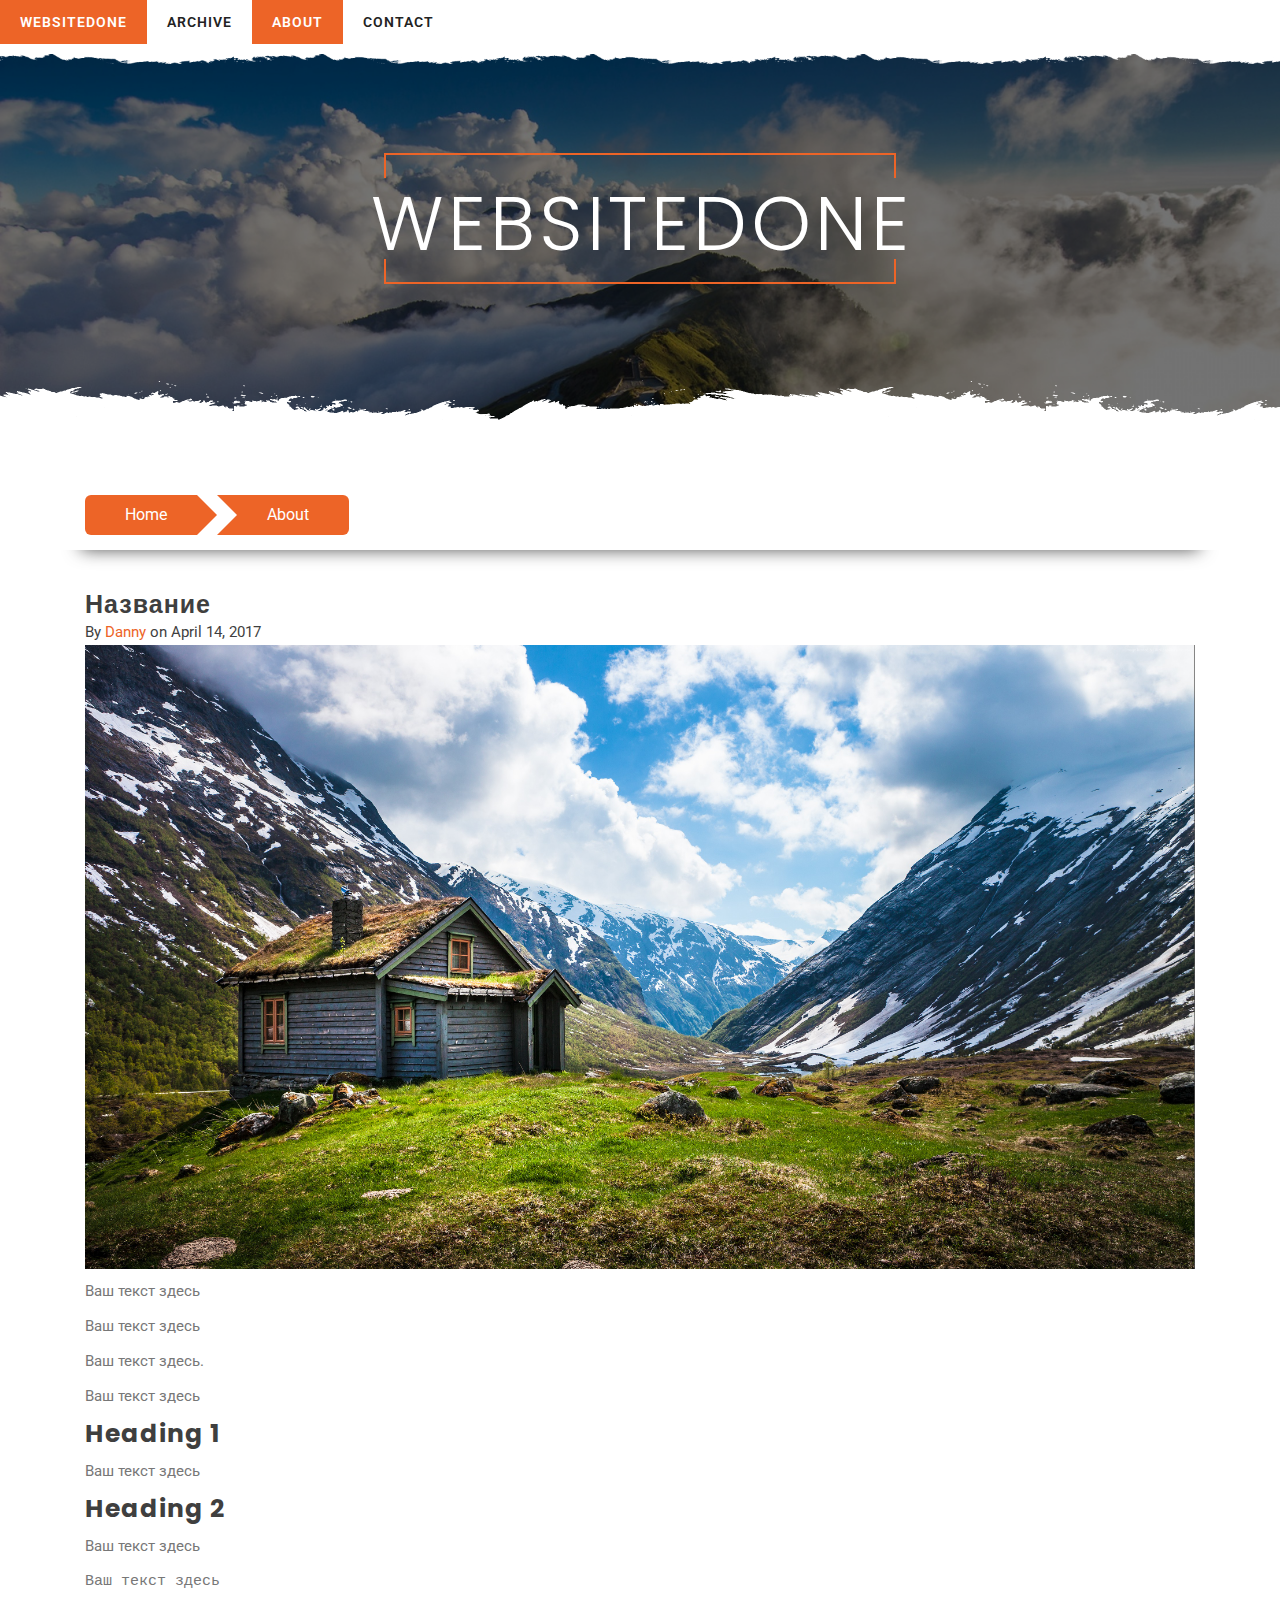
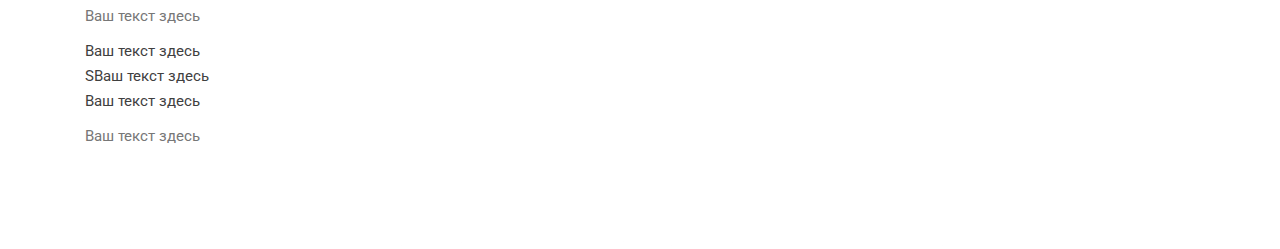
<file: single.html>
<!DOCTYPE html>
<!--[if lt IE 7 ]><html class="ie ie6" lang="en"> <![endif]-->
<!--[if IE 7 ]><html class="ie ie7" lang="en"> <![endif]-->
<!--[if IE 8 ]><html class="ie ie8" lang="en"> <![endif]-->
<!--[if (gte IE 9)|!(IE)]><!--><html lang="en"> <!--<![endif]-->
<head>

    <!-- Basic Page Needs
  ================================================== -->
	<meta charset="utf-8">
	<title>websitedone</title>
	<meta name="description" content="Responsive Html5 Css3 Templates | websitedone.com">
	<meta name="author" content="www.websitedone.com">
	
    <!-- Mobile Specific Metas
  ================================================== -->
	<meta name="viewport" content="width=device-width, initial-scale=1, maximum-scale=1">
    
	
	<!-- Owl Carousel Assets -->
    <link rel="stylesheet" href="owlcarousel/assets/owl.carousel.min.css">
    <!-- CSS
  ================================================== -->
  	<link rel="stylesheet" href="css/zerogrid.css">
	<link rel="stylesheet" href="css/style.css">
	<link rel="stylesheet" href="css/menu.css">
	
	<!-- Custom Fonts -->
	<link href="font-awesome/css/font-awesome.min.css" rel="stylesheet" type="text/css">

	
	<script src="js/jquery.min.js"></script>
	<script src="js/script.js"></script>

	<!--[if lt IE 8]>
       <div style=' clear: both; text-align:center; position: relative;'>
         <a href="http://windows.microsoft.com/en-US/internet-explorer/products/ie/home?ocid=ie6_countdown_bannercode">
           <img src="http://storage.ie6countdown.com/assets/100/images/banners/warning_bar_0000_us.jpg" border="0" height="42" width="820" alt="You are using an outdated browser. For a faster, safer browsing experience, upgrade for free today." />
        </a>
      </div>
    <![endif]-->
    <!--[if lt IE 9]>
		<script src="js/html5.js"></script>
		<script src="js/css3-mediaqueries.js"></script>
	<![endif]-->
    
</head>
<body class="sub-page">
<div class="wrap-body">

<!--////////////////////////////////////Header-->
<!---Top Menu--->
<div id="cssmenu" >
	<ul>
	   <li><a href="index.html"><span>websitedone</span></a></li>
	   
	   <li><a href="archive.html"><span>Archive</span></a></li>
	   <li class="active"><a href="single.html"><span>About</span></a></li>
	   <li class="last"><a href="contact.html"><span>Contact</span></a></li>
	</ul>
</div>
<header id="header">
	<div class="wrap-header" >
		<!---Main Header--->
		<div class="main-header">
			<div class="zerogrid">
				<div class="row">
					<div class="hero-heading">
						<span>websitedone</span>
						<div class="tl"></div>
						<div class="tr"></div>
						<div class="br"></div>
						<div class="bl"></div>
					</div>
				</div>
			</div>
		</div>
	</div>
</header>


<!--////////////////////////////////////Container-->
<section id="container">
	<div class="wrap-container">
		<div class="zerogrid">
			<div class="row"><!--Start Box-->
				<div class="crumbs">
					<ul>
						<li><a href="index.html">Home</a></li>
						<li><a href="single.html">About</a></li>
					</ul>
				</div>
				<div id="main-content">
					<div class="wrap-content">
						<article>
							<div class="art-header">
								<div class="entry-title"> 
									<h2>Название</h2>
								</div>
								<div class="info">By <a href="#">Danny</a> on April 14, 2017</div>
							</div>
							<div class="art-content">
								<img src="images/single.jpg" />
								<div class="excerpt"><p>Ваш текст здесь</p></div>
								<p>Ваш текст здесь</p>
								<blockquote><p>Ваш текст здесь.</p></blockquote>
								<p>Ваш текст здесь</p>
								<h2>Heading 1</h2>
								<p>Ваш текст здесь</p>
								<h2>Heading 2</h2>
								<p>Ваш текст здесь</p>
								<p><code>Ваш текст здесь</code></p>
								<p>Ваш текст здесь</p>
								<div class="note">
								  <ol>
									<li>Ваш текст здесь</li>
									<li>SВаш текст здесь</li>
									<li>Ваш текст здесь</li>
								  </ol>
								  <div class="clear"></div>
								</div>
								<p>Ваш текст здесь</p>
							</div>
						</article>
					</div>
				</div>
			</div>
		</div>
	</div>
	
</section>


<!--////////////////////////////////////Footer-->
<footer id="footer">
	<div class="zerogrid wrap-footer">
		<div class="row">
			<div class="col-sm-2-4 col-footer-1">
				<div class="wrap-col">
					<h3 class="widget-title">About</h3>
					<p>Ваш текст здесь</p>
					<p>Ваш текст здесь</p>
					<ul class="quicklinks">
						<li><a href="#">Privacy Policy</a></li>
						<li><a href="#">Terms of Use</a></li>
					</ul>
				</div>
			</div>
			<div class="col-sm-1-4 col-footer-2">
				<div class="wrap-col">
					<h3 class="widget-title">Contact Us</h3>
					<p>Call us:</p>
					<strong style="font-size: 25px;">0123-456-789</strong>
					<p>Address:</p>
					<strong>123, New Lenox Chicago, IL 60606</strong>
					<p>Email:</p>
					<strong>info@yoursite.com</strong>
				</div>
			</div>
			<div class="col-sm-1-4 col-footer-3">
				<div class="wrap-col">
					<h3 class="widget-title">Socials</h3>
					<ul class="social-buttons">
						<li><a href="#"><i class="fa fa-twitter"></i></a></li>
						<li><a href="https://www.facebook.com"><i class="fa fa-facebook"></i></a></li>
						<li><a href="#"><i class="fa fa-linkedin"></i></a></li>
						<li><a href="#"><i class="fa fa-pinterest"></i></a></li>
					</ul>
				</div>
			</div>
		</div>
		<div class="bottom-footer">
			<div class="copyright">
				Copyright @ 2020 - Designed by <a href="https://www.websitedone.com" title="free website templates">websitedone</a>
			</div>
		</div>
	</div>
	
</footer>

	<script>
	$(document).ready(function(){
		$(window).resize(function(){
			var width = (window.innerWidth > 0) ? window.innerWidth : screen.width;
			if (width >= '768') { 
				var footerHeight = $('#footer').outerHeight();
				$('#container').css({'marginBottom': footerHeight + 'px'});
			}else{
				$('#container').css({'marginBottom': '0px'});
			}
		});
		$(window).resize();
	});
    </script>
	
</div>
</body></html>
</file>
<file: css/zerogrid.css>
/*
Zerotheme.com | Free Html5 Responsive Templates
Zerogrid - A Single Grid System for Responsive Design
Author: Kimmy
Version : 3.0
Author URI: http://www.zerotheme.com/
*/
/* -------------------------------------------- */
/* ------------------Grid System--------------- */ 
.zerogrid{position: relative; margin: 0 auto; padding: 0px;}
.zerogrid:after{ content: "\0020"; display: block; height: 0; clear: both; visibility: hidden; }

.zerogrid.full{width: 100%;}

@media (min-width: 768px) {
  .zerogrid {width: 750px;}
}
@media (min-width: 992px) {
  .zerogrid {width: 970px;}
}
@media (min-width: 1200px) {
  .zerogrid {width: 1170px;}
}

.row{zoom: 1;}
.row:before,
.row:after{ content: '\0020';display: block;overflow: hidden;visibility: hidden;width: 0;height: 0;}
.row:after{clear: both;}

.wrap-col{margin: 0 10px;}

/* .zerogrid [class^="col-"],  */
/* .zerogrid [class*=" col-"]{ */
	/* display: inline-block;position: relative;min-height: 1px; */
/* } */

.column{display: inline-block;position: relative;min-height: 1px;float:left;}

.xs-1-2{width:50%;}
.offset-xs-1-2{margin-left: 50%;}

.xs-1-3{width:33.33%;}
.xs-2-3{width:66.66%;}
.offset-xs-1-3{margin-left: 33.33%;}
.offset-xs-2-3{margin-left: 66.66%;}

.xs-1-4{width:25%;}
.xs-2-4{width:50%;}
.xs-3-4{width:75%;}
.offset-xs-1-4{margin-left: 25%;}
.offset-xs-2-4{margin-left: 50%;}
.offset-xs-3-4{margin-left: 75%;}

.xs-1-5{width:20%;}
.xs-2-5{width:40%;}
.xs-3-5{width:60%;}
.xs-4-5{width:80%;}
.offset-xs-1-5{margin-left: 20%;}
.offset-xs-2-5{margin-left: 40%;}
.offset-xs-3-5{margin-left: 60%;}
.offset-xs-4-5{margin-left: 80%;}

.xs-1-6{width:16.66%;}
.xs-2-6{width:33.33%;}
.xs-3-6{width:50%;}
.xs-4-6{width:66.66%;}
.xs-5-6{width:83.33%;}
.offset-xs-1-6{margin-left: 16.66%;}
.offset-xs-2-6{margin-left: 33.33%;}
.offset-xs-3-6{margin-left: 50%;}
.offset-xs-4-6{margin-left: 66.66%;}
.offset-xs-5-6{margin-left: 83.33%;}

@media only screen and (min-width: 768px) {
	
    .sm-1-2{width:50%;}
	.offset-sm-1-2{margin-left: 50%;}

	.sm-1-3{width:33.33%;}
	.sm-2-3{width:66.66%;}
	.offset-sm-1-3{margin-left: 33.33%;}
	.offset-sm-2-3{margin-left: 66.66%;}

	.sm-1-4{width:25%;}
	.sm-2-4{width:50%;}
	.sm-3-4{width:75%;}
	.offset-sm-1-4{margin-left: 25%;}
	.offset-sm-2-4{margin-left: 50%;}
	.offset-sm-3-4{margin-left: 75%;}

	.sm-1-5{width:20%;}
	.sm-2-5{width:40%;}
	.sm-3-5{width:60%;}
	.sm-4-5{width:80%;}
	.offset-sm-1-5{margin-left: 20%;}
	.offset-sm-2-5{margin-left: 40%;}
	.offset-sm-3-5{margin-left: 60%;}
	.offset-sm-4-5{margin-left: 80%;}

	.sm-1-6{width:16.66%;}
	.sm-2-6{width:33.33%;}
	.sm-3-6{width:50%;}
	.sm-4-6{width:66.66%;}
	.sm-5-6{width:83.33%;}
	.offset-sm-1-6{margin-left: 16.66%;}
	.offset-sm-2-6{margin-left: 33.33%;}
	.offset-sm-3-6{margin-left: 50%;}
	.offset-sm-4-6{margin-left: 66.66%;}
	.offset-sm-5-6{margin-left: 83.33%;}
}
@media only screen and (min-width: 992px) {
	
    .md-1-2{width:50%;}
	.offset-md-1-2{margin-left: 50%;}

	.md-1-3{width:33.33%;}
	.md-2-3{width:66.66%;}
	.offset-md-1-3{margin-left: 33.33%;}
	.offset-md-2-3{margin-left: 66.66%;}

	.md-1-4{width:25%;}
	.md-2-4{width:50%;}
	.md-3-4{width:75%;}
	.offset-md-1-4{margin-left: 25%;}
	.offset-md-2-4{margin-left: 50%;}
	.offset-md-3-4{margin-left: 75%;}

	.md-1-5{width:20%;}
	.md-2-5{width:40%;}
	.md-3-5{width:60%;}
	.md-4-5{width:80%;}
	.offset-md-1-5{margin-left: 20%;}
	.offset-md-2-5{margin-left: 40%;}
	.offset-md-3-5{margin-left: 60%;}
	.offset-md-4-5{margin-left: 80%;}

	.md-1-6{width:16.66%;}
	.md-2-6{width:33.33%;}
	.md-3-6{width:50%;}
	.md-4-6{width:66.66%;}
	.md-5-6{width:83.33%;}
	.offset-md-1-6{margin-left: 16.66%;}
	.offset-md-2-6{margin-left: 33.33%;}
	.offset-md-3-6{margin-left: 50%;}
	.offset-md-4-6{margin-left: 66.66%;}
	.offset-md-5-6{margin-left: 83.33%;}
}
@media only screen and (min-width: 1200px) {
	
    .lg-1-2{width:50%;}
	.offset-lg-1-2{margin-left: 50%;}

	.lg-1-3{width:33.33%;}
	.lg-2-3{width:66.66%;}
	.offset-lg-1-3{margin-left: 33.33%;}
	.offset-lg-2-3{margin-left: 66.66%;}

	.lg-1-4{width:25%;}
	.lg-2-4{width:50%;}
	.lg-3-4{width:75%;}
	.offset-lg-1-4{margin-left: 25%;}
	.offset-lg-2-4{margin-left: 50%;}
	.offset-lg-3-4{margin-left: 75%;}

	.lg-1-5{width:20%;}
	.lg-2-5{width:40%;}
	.lg-3-5{width:60%;}
	.lg-4-5{width:80%;}
	.offset-lg-1-5{margin-left: 20%;}
	.offset-lg-2-5{margin-left: 40%;}
	.offset-lg-3-5{margin-left: 60%;}
	.offset-lg-4-5{margin-left: 80%;}

	.lg-1-6{width:16.66%;}
	.lg-2-6{width:33.33%;}
	.lg-3-6{width:50%;}
	.lg-4-6{width:66.66%;}
	.lg-5-6{width:83.33%;}
	.offset-lg-1-6{margin-left: 16.66%;}
	.offset-lg-2-6{margin-left: 33.33%;}
	.offset-lg-3-6{margin-left: 50%;}
	.offset-lg-4-6{margin-left: 66.66%;}
	.offset-lg-5-6{margin-left: 83.33%;}
}
</file>
<file: css/style.css>
/*
Zerotheme.com | Free Html5 Responsive Templates
Author URI: http://www.zerotheme.com/
*/

@import url('https://fonts.googleapis.com/css?family=Roboto:300,400,500,700,900');
@import url('https://fonts.googleapis.com/css?family=Poppins:300,400,500,600,700');
@import url('https://fonts.googleapis.com/css?family=Lobster');
/* ---------------------------------------------------------------------------- */
/* ------------------------------------Reset----------------------------------- */
/* ---------------------------------------------------------------------------- */
a,abbr,acronym,address,applet,article,aside,audio,b,blockquote,big,body,center,canvas,caption,cite,code,command,datalist,dd,del,details,dfn,dl,div,dt,em,embed,fieldset,figcaption,figure,font,footer,form,h1,h2,h3,h4,h5,h6,header,hgroup,html,i,iframe,img,ins,kbd,keygen,label,legend,li,meter,nav,object,ol,output,p,pre,progress,q,s,samp,section,small,span,source,strike,strong,sub,sup,table,tbody,tfoot,thead,th,tr,tdvideo,tt,u,ul,var{background:transparent;border:0 none;font-size:100%;margin:0;padding:0;border:0;outline:0;vertical-align:top;}ol, ul {list-style:none;}blockquote, q {quotes:none;}table, table td {padding:0;border:none;border-collapse:collapse;}img {vertical-align:top;}embed {vertical-align:top;}
article, aside, audio, canvas, command, datalist, details, embed, figcaption, figure, footer, header, hgroup, keygen, meter, nav, output, progress, section, source, video {display:block;}
mark, rp, rt, ruby, summary, time {display:inline;}
input, textarea {border:0; padding:0; margin:0; outline: 0;}
iframe {border:0; margin:0; padding:0;}
input, textarea, select {margin:0; padding:0px;}


/* ---------------------------------------------------------------------------- */
/* ---------------------------------------------------------------------------- */
/* ---------------------------------------------------------------------------- */
* {
  -webkit-box-sizing: border-box;
     -moz-box-sizing: border-box;
          box-sizing: border-box;
}

::-moz-selection{background: #ed6427 none repeat scroll 0 0;color: #fff;text-shadow:none}
::selection{background: #ed6427 none repeat scroll 0 0;color: #fff;text-shadow:none}

/* ---------------------------------------------------------------------------- */
/* ---------------------------------------------------------------------------- */
/* ---------------------------------------------------------------------------- */

html { -webkit-text-size-adjust: none;}
.video embed,.video object,.video iframe { width: 100%;  height: auto;}
img{max-width:100%;	height: auto;width: auto\9; /* ie8 */}

a{color: #ed6427;text-decoration: none;-moz-transition: 0.3s;
    -ms-transition: 0.3s;
    -o-transition: 0.3s;
	transition-duration: 0.3s;}
a:hover {color: #ed6427;}

h1, h2 	{font-size: 25px;line-height: 25px;}
h3, h4	{font-size: 20px;line-height: 20px;}
h5, h6	{font-size: 16px;line-height: 16px;}
h1,h2,h3,h4,h5,h6{letter-spacing: 1px;font-weight: 700;line-height:1.2;font-family: 'Poppins', sans-serif;}

p{margin: 10px 0;color: #777;}

label {cursor:pointer;margin:5px 0;display:block;font-weight:bold;}
input {display:block;width:100%;color:#222;border:1px solid #d1d1d1;padding:15px;margin: 5px 0 20px 0;font-size: 15px;}
textarea {display:block;width:100%;height:250px;background-color:#fff; color:#222;border:1px solid #d1d1d1;padding:10px;margin: 5px 0 20px 0;}

input:not([type]), input[type="color"], input[type="email"], input[type="number"], input[type="password"], input[type="tel"], input[type="url"], input[type="text"], input[type="search"], textarea, .form-control, select {
	border-radius: 0 0 0 0;
    box-shadow: none;
    display: block;
    font-weight: normal;
    line-height: 1.2;
    outline: medium none;
    transition: border-color 0.2s ease-in-out 0s, color 0.2s ease-in-out 0s;
    width: 100%;
}

.t-center{text-align: center;}
.t-left{text-align: left;}
.t-right{text-align: right;}
.f-right{float: right;}
.f-left{float: left;}

.post{}
.post:after, .post:before, article:after, article:before, section:after, section:before{clear: both; content: '\0020'; display: block; visibility: hidden; width: 0; height: 0;}

.clear{content: "\0020"; display: block; height: 0; clear: both; visibility: hidden; }
.clearfix:after, .clearfix:before{clear: both; content: '\0020'; display: block; visibility: hidden; width: 0; height: 0;}

.list-inline li{display: inline-block;}

/* --Line-- */
hr{ margin: 20px auto 0; padding: 0; max-width: 210px;border: 0; border-top: double 4px;text-align: center;display: block; line-height: 1px; height: auto;-webkit-box-sizing: content-box;
  -moz-box-sizing: content-box;
  -ms-box-sizing: content-box;
  -o-box-sizing: content-box;
  box-sizing: content-box;}

hr.line01:after, 
hr.line02:after,
hr.line03:after{content: url(../images/rose.png);display: inline-block;position: relative;top: -12px;padding: 0 10px;}

hr.line01 {border-color: #111;}
hr.line01:after {color: #111;background-color: #F7F7F7;}

hr.line02 {border-color: #111;}
hr.line02:after {color: #111;background-color: #ffffff;}

hr.line03 {border-color: #fff;}
hr.line03:after {color: #fff;background-color: #303231;}

/* ---------------------------------------------------------------------------- */
/* ------------------------------------Html-Body------------------------------- */
/* ---------------------------------------------------------------------------- */
html, body {height: 100%;width:100%; padding:0; margin:0;}
body {background: #fff;color: #3F3F3F;font: 15px/25px Arial;font-family: "Roboto",serif; font-weight: 400;}
body.index-page .main-header{height: calc(100vh - 50px);}
@media screen and (max-width:767px){
	body.index-page .main-header{height: calc(80vh - 50px);}
}
@media screen and (max-width:500px){
	body.index-page .main-header{height: calc(70vh - 50px);}
}
body .wrap-body{position: relative;}

/* ---------------------------------------------------------------------------- */
/* -------------------------------------Header--------------------------------- */
/* ---------------------------------------------------------------------------- */
header#header{text-align: center;width: 100%;z-index: 2;position: relative;overflow: hidden;backface-visibility: hidden;display: block;}

header#header .main-header{background: url(../images/hero.jpg);background-size: cover;overflow: hidden;padding: 120px 0;position: relative}
header .main-header:before{position: absolute;content: ""; height: 100%; width: 100%;background: rgba(0, 0, 0, .55);top: 0;left: 0;right: 0;bottom: 0;}

header .heading-text h2{font-family: 'Lobster', cursive;font-size: 65px;color: #fff; font-weight: 400;letter-spacing: 5px;margin: 40px 0 20px;}
header .heading-text p{color: #fff; font-size: 25px;font-family: 'Poppins', sans-serif;line-height: 35px;}

header #logo{}
@media screen and (max-width:767px){
	header .main-header{padding-top: 50px;}
	header #logo{margin: 20px 0;}
	header .heading-text h2{font-size: 55px;letter-spacing: 4px;margin: 20px 0 20px;}
	header .heading-text p{font-size: 18px;line-height: 30px;}
}
@media screen and (max-width:500px){
	header .heading-text h2{font-size: 40px;letter-spacing: 3px;margin: 10px 0;}
	header .heading-text p{font-size: 15px;line-height: 23px;}
}

/* ---------------------------------------------------------------------------- */
/* -------------------------------------Container------------------------------ */
/* ---------------------------------------------------------------------------- */
#container {position: relative;overflow: visible;z-index: 2;}
#container:before{content: '';z-index: 3;background: url(../images/sketch.png) repeat center bottom; background-size: auto 100%;position: absolute;top: 0;left: 0;width: 100%;height: 40px;margin-top: -40px;visibility: visible;}
#container:after{content: '';position: absolute; bottom: 0; left: 0; width: 100%; z-index: 3; background: url(../images/sketch-header.png) repeat center bottom; background-size: auto 100%; height: 40px; margin-bottom: -10px;visibility: visible;}
#container .wrap-container{background: #ffffff;}

/* ---content-box--- */
.content-box {}
.content-box .wrap-box {padding:100px 10px; position: relative;}
.content-box .header {text-align: center; margin: 20px 0 80px;}
.content-box .header h2{text-transform: uppercase;font-size: 30px;line-height: 40px;letter-spacing: 15px;font-weight: 500;color: #141414;margin-bottom: 25px;}
.content-box .header .intro {color: #555;font-size: 16px;line-height: 23px;font-weight: 300;margin-bottom: 10px;}
.content-box .content{margin: 50px auto 20px;}

.content-box.boxstyle-1{background: url(../images/bg-3.jpg);position: relative;}
.content-box.boxstyle-1:before{position: absolute;content: ""; height: 100%; width: 100%;background: rgba(45, 50, 56,0.55);top: 0;left: 0;right: 0;bottom: 0;visibility: initial;}
.content-box.boxstyle-2{background: url(../images/bg-2.jpg);background-size:cover;}
.content-box.box-style-3{background: url(../images/world-map.png) center center no-repeat;background-size: cover;position: relative;}
.content-box.box-style-3:before {content:"";display: block;height: 100%;position: absolute;top: 0;left: 0;width: 100%;visibility: visible;background-color: rgba(255, 255, 255, .7);}

.content-box.box-1 {}
.content-box.box-1 .wrap-box{padding: 80px 0;}
.content-box.box-1 .owl-carousel .item{box-shadow: 0 20px 40px 0 #aaa;margin: 0 12px;}
.content-box.box-1 .owl-carousel .item p{margin: 0; }

.content-box.box-2 .wrap-box{padding: 0 10px 100px;}

.content-box.box-3 .wrap-box{}

.content-box.box-3 .button-service {margin: 80px 0 80px 15px;}
.content-box.box-3 .button-service:hover{}
@media all and (max-width: 767px){
	.content-box.box-3 .button-service {margin: 50px 0 50px 15px;}
}
@media all and (max-width: 500px){
	.content-box.box-3 .button-service {margin: 15px 0 15px 15px;}
}

.content-box.box-4 .box-entry {color: #4d4d4d; margin-bottom: 30px;background: #fff;box-shadow: 0 1px 21px rgba(0, 0, 0, 0.19);transition: all 300ms ease 0s;}
.content-box.box-4 .box-entry .box-entry-inner{position: relative;z-index: 1;}
.content-box.box-4 .box-entry img{border: none; width: 100%;}
.content-box.box-4 .box-entry .entry-details{}
.content-box.box-4 .box-entry .entry-des {padding: 0 20px 20px;}
.content-box.box-4 .box-entry .entry-des h3{margin-bottom: 20px;font-size: 19px;font-weight: 500;}
.content-box.box-4 .box-entry .entry-des h3 a{color: #141414;}
.content-box.box-4 .box-entry .entry-des span a{margin: 10px 0 5px; display:block;color: #aaa;font-size: 14px;}

.content-box.box-4 .pro-price-content{display: inline-block;font-size: 24px;font-weight: 500;margin-bottom: 0;margin-top: 7px;line-height: 26px;}


.content-box.box-4 .box-entry:hover{box-shadow: 0 20px 25px rgba(0, 0, 0, 0.15);margin-top: -4px;}


.content-box.box-5 .wrap-box {padding: 0;}

.content-box.box-6{color: #2b2d3f;text-align: center;}
.content-box.box-6 .heading h2{color: #1a1c1e;}
.content-box.box-6 .box-text{}

/* ---MainContent-Article--- */
#main-content{margin: 40px 0;}
#main-content .wrap-content{padding: 0 30px 20px;}
#main-content .wrap-content h3{margin-bottom: 10px;}

article{padding-bottom: 30px;margin-bottom: 30px;}
article:last-child{border-bottom: none;padding-bottom: 0;}
article:after, article:before{clear: both; content: '\0020'; display: block; visibility: hidden; width: 0; height: 0;}




/* ---------------------------------------------------------------------------- */
/* -------------------------------------Footer--------------------------------- */
/* ---------------------------------------------------------------------------- */
footer#footer{background: #171717;font-size: 14px;position: fixed;top: auto;bottom: 0;left: 0;width: 100%;display:block;}
footer a{color: #ed6427}
footer a:hover{color: #fff}
footer .widget-title{text-transform: capitalize;margin-bottom: 30px; color: #ed6427;}
footer .wrap-footer{padding: 70px 60px 0;}
footer .brand-footer{font-size: 57px;text-transform: uppercase;letter-spacing: 5px;color: #777;}
footer ul li{margin-bottom: 5px;padding: 10px 0 15px;display: inline-block;}
footer ul.quicklinks li{position:relative;padding: 0 10px;}
footer ul.quicklinks li:after{position: absolute;content: "";border-right: 1px solid #777;height: 16px;top: 5px;padding-left: 10px;}
footer ul.quicklinks li:last-child:after{display: none;}
footer ul.quicklinks li:first-child{padding-left: 0;}
footer .col-footer-1 {}

footer .col-footer-2 p{margin: 5px 0 0;}
footer .col-footer-2 strong{font-size: 17px;}

footer .col-footer-3{}
footer .col-footer-3 ul.social-buttons{}
footer .col-footer-3 ul.social-buttons li a{font-size: 32px;margin: 15px;}

footer .bottom-footer{margin-top: 50px;}
.copyright{background: #1a1c1e;color: #777;padding: 20px;text-align: center;}

@media all and (max-width: 768px){
	footer#footer{position: relative;}
	.copyright{text-align: center;}
	.copyright ul.quick-link{float: none;margin-top: 10px;}
}

/* ---------------------------------------------------------------------------- */
/* -------------------------------------Contact-------------------------------- */
/* ---------------------------------------------------------------------------- */
.contact h3{margin-left: 30px;}
#contact_form {padding:0px 25px;}

#ff label {cursor:pointer;margin:5px 0;display:block;font-weight:bold;}

#ff input[type="text"], #ff input[type="email"]{display:block;width:100%;color:#111;border:1px solid #999;padding:13px;margin: 5px 0 25px 0;font-size: 16px;max-height: 45px;}

textarea {display:block;width:100%;height:200px;color:#111;border:1px solid #999;padding:10px;margin: 5px 0 25px 0;}



/* ---------------------------------------------------------------------------- */
/* -------------------------------------Button--------------------------------- */
/* ---------------------------------------------------------------------------- */
.button{
	cursor: pointer;
	font-size: 13px;
	border:1px solid #ffffff; 
	display: inline-block;
	text-decoration: none;
	margin: 5px 0;
	color: #fff;
	padding: 10px 15px;
	-webkit-transition: all .35s;
	-moz-transition: all .35s;
	transition: all .35s;
	text-shadow: none;
}
.button:hover{text-decoration: none; background: #303030;}

.button-skin {background: #111;color: #fff;padding: 10px 25px;text-align: center;border:2px solid #111;font-weight: bold; font-size: 14px;letter-spacing: 2px;}
.button-skin:hover{background: transparent;color: #333;border:2px solid #333;}
.button-subcribe{background-color: #ed6427;color: #fff;font-weight: bold;}
.button-subcribe:hover{background-color: #333;}

/* ---------------------------------------------------------------------------- */
/* -----------------------------------Carousel--------------------------------- */
/* ---------------------------------------------------------------------------- */
.owl-carousel .owl-stage-outer{padding-bottom: 50px;}
.owl-dots {margin: 0 auto;text-align: center;}
.owl-dot {width: 8px;height: 8px;border-radius: 50%;background: #ccc;margin-right: 10px;display: inline-block;}
.owl-dot.active {width: 15px;height: 8px;border-radius: 10px;background: #ed6427;}

.owl-carousel .item{position: relative;}
.carousel-caption {position: absolute;top: 50%;transform: translateY(-50%);bottom: auto;padding: 0;text-align: center;width: 100%;left: auto;right: auto;text-shadow: none;}
.carousel-caption a:hover {color: #ed6427;}
.carousel-caption-title {margin: 0;padding: 0;}
.carousel-caption-title a {font-size: 18px;font-size: 1.125em;font-family: 'Cabin', Helvetica, sans-serif;text-transform: uppercase;letter-spacing: 2px;color: #373735;}
.carousel-caption-title {white-space: nowrap;overflow: hidden;text-overflow: ellipsis;}
.carousel-caption-category {margin: 0;padding: 0;}
.carousel-caption-category a {color: #aaaaaa;font-size: 14px;font-size: 0.875em;letter-spacing: .5px;text-transform: lowercase;}
.carousel-caption-inner {background: #fff;padding: 30px 40px;max-width: 80%;margin: 0 auto;display: inline-block;}

/* ---------------------------------------------------------------------------- */
/* ------------------------------Portfolio Box--------------------------------- */
/* ---------------------------------------------------------------------------- */	
.portfolio-box {display: block;position: relative;margin: auto;overflow: hidden;height: 300px;border-bottom: 1px solid rgba(255, 255, 255, 0.3);border-left: 1px solid rgba(255, 255, 255, 0.3);}
@media all and (min-width: 768px){
	.portfolio-box:first-child,
	.portfolio-box:nth-child(5n+1) {border-left: none;}
	.portfolio-box:nth-child(n+6) {border-bottom: none;}
}
.portfolio-box .portfolio-image{background-position: center center;background-size: cover;height: 100%;width: 100%;opacity: 0;-webkit-transition: all .35s ease-in-out;-moz-transition: all .35s ease-in-out;transition: all .35s ease-in-out;z-index: 1;}

.portfolio-box .portfolio-caption {display: block;width: 100%;height: 100%;color: rgba(255, 255, 255, 0.7);z-index: 3;}

.portfolio-box .portfolio-time,
.portfolio-box .portfolio-details{position: absolute;left: 7%;}

.portfolio-box .portfolio-time{top: 5%;}

.portfolio-box .portfolio-day{font-size: 48px;margin-bottom:5px;line-height: 1;}
.portfolio-box .portfolio-month,
.portfolio-box .portfolio-year{font-size: 13px;text-transform: uppercase;line-height: 1.2;}

.portfolio-box .portfolio-details{bottom: 5%;width: 91%;}

.portfolio-box .portfolio-cat,
.portfolio-box .portfolio-comments{font-size: 14px;opacity:0;-webkit-transition: all .35s ease-in-out;-moz-transition: all .35s ease-in-out;transition: all .35s ease-in-out;}

.portfolio-box .portfolio-title{font-size: 20px;}
.portfolio-box .portfolio-cat{width: 87%;float: left;}
.portfolio-box .portfolio-comments{width: 13%;float: left;}
.portfolio-box .portfolio-comments i.fa{padding-right: 5px;line-height: 1.6}

.portfolio-box:hover .portfolio-image{backface-visibility: hidden;opacity: 1;}
.portfolio-box:hover .portfolio-caption {color: rgba(255, 255, 255, 1);}
.portfolio-box:hover .portfolio-cat,
.portfolio-box:hover .portfolio-comments{opacity:1;}


@media(min-width:768px) {
    .portfolio-box .portfolio-box-caption .portfolio-box-caption-content .project-category {
        font-size: 15px;
    }
    .portfolio-box .portfolio-box-caption .portfolio-box-caption-content .project-name {
        font-size: 19px;
    }
}

/* ---------------------------------------------------------------------------- */
/* ------------------------------------Crumbs---------------------------------- */
/* ---------------------------------------------------------------------------- */
.crumbs {-webkit-box-shadow: 0px 25px 18px -26px rgba(0,0,0,0.75);-moz-box-shadow: 0px 25px 18px -26px rgba(0,0,0,0.75);box-shadow: 0px 25px 18px -26px rgba(0,0,0,0.75);padding:15px 0 15px 30px;margin: 60px 0 40px;}
.crumbs ul {list-style: none;display: inline-table;}
.crumbs ul li {display: inline;}
.crumbs ul li a {display: block;float: left;background: #ed6427;text-align: center;padding: 7px 30px 8px 40px;position: relative;margin: 0 20px 0 0; font-size: 16px;text-decoration: none;color: #fff;}
.crumbs ul li a:after {content: "";  border-top: 20px solid transparent;border-bottom: 20px solid transparent;border-left: 20px solid #ed6427;position: absolute; right: -20px; top: 0;z-index: 1;-webkit-transition: border 0.3s, -webkit-transform 0.3s;-moz-transition: border 0.3s, -moz-transform 0.3s;-o-transition: border 0.3s, -o-transform 0.3s;transition: border 0.3s, transform 0.3s;}
.crumbs ul li a:before {content: "";  border-top: 20px solid transparent;border-bottom: 20px solid transparent;border-left: 20px solid #fff;position: absolute; left: 0; top: 0;}
.crumbs ul li:first-child a {border-top-left-radius: 6px; border-bottom-left-radius: 6px;}
.crumbs ul li:first-child a:before {display: none; }
.crumbs ul li:last-child a {padding-right: 40px;padding-left: 50px;border-top-right-radius: 6px; border-bottom-right-radius: 6px;}
.crumbs ul li:last-child a:after {display: none; }		
.crumbs ul li a:hover {background: #222;color: #fff;}
.crumbs ul li a:hover:after {border-left-color: #222;}
.crumbs ul li a:hover:after {border-left-color: #222;}




.hero-heading {display: inline-block;font-weight: 300;letter-spacing: 4px;line-height: 41px;margin: 29px 15px 56px;min-height: 41px;padding-left: 0.3em;position: relative;text-transform: uppercase;}
.hero-heading::before {border-top: 2px solid transparent;content: "";display: block;height: 17px;left: 0;position: absolute;top: -29px;width: 100%;}
.hero-heading::after {border-bottom: 2px solid transparent;bottom: -31px;content: "";display: block;height: 17px;left: 0;position: absolute;width: 100%;}
.hero-heading > span {display: block;margin: 0 -17px;font-size: 30px;}
.hero-heading .tl,
.hero-heading .tr, 
.hero-heading .br, 
.hero-heading .bl {display: block;height: 30px;position: absolute;width: 0;}

.hero-heading .tl {border-right: 2px solid transparent;left: 0;top: -29px;}
.hero-heading .tr {border-left: 2px solid transparent;right: 0;top: -29px;}
.hero-heading .br {border-left: 2px solid transparent;bottom: -31px;right: 0;z-index: 100;}
.hero-heading .bl {border-right: 2px solid transparent;bottom: -31px;left: 0;z-index: 100;}
.hero-heading::before, .hero-heading::after, .hero-heading .tl, .hero-heading .tr, .hero-heading .br, .hero-heading .bl {border-color: #ed6427;}


header .hero-heading{color: #fff;}
header .hero-heading::before{top: -40px;}
header .hero-heading::after{bottom: -40px;}
header .hero-heading > span {font-size: 76px;margin: 10px -17px 0;font-family: 'Poppins', sans-serif;}
header .hero-heading .tl {top: -40px;height: 25px;}
header .hero-heading .tr {top: -40px;height: 25px;}
header .hero-heading .br {bottom: -40px;height: 25px;}
header .hero-heading .bl {bottom: -40px;height: 25px;}

@media(max-width:767px) {
    header .hero-heading::before{top: -30px;}
	header .hero-heading::after{bottom: -25px;}
	header .hero-heading > span {font-size: 56px;margin: 0 -17px 0;}
	header .hero-heading .tl {top: -30px;height: 20px;}
	header .hero-heading .tr {top: -30px;height: 20px;}
	header .hero-heading .br {bottom: -25px;height: 20px;}
	header .hero-heading .bl {bottom: -25px;height: 20px;}
}

@media(max-width:500px) {
    header .hero-heading::before{top: -20px;}
	header .hero-heading::after{bottom: -15px;}
	header .hero-heading > span {font-size: 30px;margin: 0px -15px 0;}
	header .hero-heading .tl {top: -20px;height: 15px;}
	header .hero-heading .tr {top: -20px;height: 15px;}
	header .hero-heading .br {bottom: -15px;height: 15px;}
	header .hero-heading .bl {bottom: -15px;height: 15px;}
	
	.hero-heading {letter-spacing: 3px;line-height: 32px;min-height: 32px;}
}


/* ---------------------------------------------------------------------------- */
/* -----------------------------------Subscribe-------------------------------- */
/* ---------------------------------------------------------------------------- */
.subscribe-form{margin-top: 60px;}
.subscribe-form input[type="text"],
.subscribe-form input[type="email"],
.subscribe-form textarea{background: transparent;border:none;border-bottom: 1px solid #2b2d3f; outline: medium none;box-shadow: none;}
.subscribe-form input::-webkit-input-placeholder,
.subscribe-form input::-webkit-input-placeholder{color: #333;}

.subscribe-form .button-subscribe{margin:0;padding: 14px 25px;width: auto}
</file>
<file: css/menu.css>
@import url(http://fonts.googleapis.com/css?family=PT+Sans:400,700);
#cssmenu {
  background: #fff;
  margin: 0;
  width: auto;
  padding: 0;
  line-height: 1;
  display: block;
  position: relative;
  z-index: 9999;
}
#cssmenu:before{
	position: absolute;
	content: '';
	bottom: 0;
	left: 0; 
	width: 100%;
	height: 40px;
	background: url(../images/sketch-header.png) repeat center bottom;
	background-size: auto 100%; 
	margin-bottom: -20px;
	visibility: visible;
}
#cssmenu ul {
  list-style: none;
  margin: 0;
  padding: 0;
  display: block;
}
#cssmenu ul:after,
#cssmenu:after {
  content: " ";
  display: block;
  font-size: 0;
  height: 0;
  clear: both;
  visibility: hidden;
}
#cssmenu ul li {
  margin: 0;
  padding: 0;
  display: block;
  position: relative;
}
#cssmenu ul li a {
  text-decoration: none;
  display: block;
  margin: 0;
  -webkit-transition: color .2s ease;
  -moz-transition: color .2s ease;
  -ms-transition: color .2s ease;
  -o-transition: color .2s ease;
  transition: color .2s ease;
  -webkit-box-sizing: border-box;
  -moz-box-sizing: border-box;
  box-sizing: border-box;
}
#cssmenu ul li ul {
  position: absolute;
  left: -9999px;
  top: auto;
}
#cssmenu ul li ul li {
  max-height: 0;
  position: absolute;
  -webkit-transition: max-height 0.4s ease-out;
  -moz-transition: max-height 0.4s ease-out;
  -ms-transition: max-height 0.4s ease-out;
  -o-transition: max-height 0.4s ease-out;
  transition: max-height 0.4s ease-out;
  background: #fff;
}
#cssmenu ul li ul li.has-sub:after {
  display: block;
  position: absolute;
  content: "";
  height: 10px;
  width: 10px;
  border-radius: 5px;
  background: #000000;
  z-index: 1;
  top: 13px;
  right: 15px;
}
#cssmenu.align-right ul li ul li.has-sub:after {
  right: auto;
  left: 15px;
}
#cssmenu ul li ul li.has-sub:before {
  display: block;
  position: absolute;
  content: "";
  height: 0;
  width: 0;
  border: 3px solid transparent;
  border-left-color: #ffffff;
  z-index: 2;
  top: 15px;
  right: 15px;
}
#cssmenu.align-right ul li ul li.has-sub:before {
  right: auto;
  left: 15px;
  border-left-color: transparent;
  border-right-color: #ffffff;
}
#cssmenu ul li ul li a {
  font-size: 14px;
  font-weight: 400;
  text-transform: none;
  color: #111;
  letter-spacing: 0;
  display: block;
  width: 170px;
  padding: 11px 10px 11px 20px;
}
#cssmenu ul li ul li:hover > a,
#cssmenu ul li ul li.active > a {
  color: #111;
  background: #ed6427;
}
#cssmenu ul li ul li:hover:after,
#cssmenu ul li ul li.active:after {
  background: #1A1C1E;
}
#cssmenu ul li ul li:hover > ul {
  left: 100%;
  top: 0;
}
#cssmenu ul li ul li:hover > ul > li {
  max-height: 72px;
  position: relative;
}
#cssmenu > ul > li {
  float: left;
}
#cssmenu.align-center > ul > li {
  float: none;
  display: inline-block;
}
#cssmenu.align-center > ul {
  text-align: center;
}
#cssmenu.align-center ul ul {
  text-align: left;
}
#cssmenu.align-right > ul {
  float: right;
}
#cssmenu.align-right > ul > li:hover > ul {
  left: auto;
  right: 0;
}
#cssmenu.align-right ul ul li:hover > ul {
  right: 100%;
  left: auto;
}
#cssmenu.align-right ul ul li a {
  text-align: right;
}
#cssmenu > ul > li:after {
  content: "";
  display: block;
  position: absolute;
  width: 100%;
  height: 0;
  top: 0;
  z-index: 0;
  background: #ed6427;
  -webkit-transition: height .2s;
  -moz-transition: height .2s;
  -ms-transition: height .2s;
  -o-transition: height .2s;
  transition: height .2s;
}
#cssmenu > ul > li.has-sub > a {
  padding-right: 40px;
}
#cssmenu > ul > li.has-sub > a:after {
  display: block;
  content: "";
  background: #ffffff;
  height: 12px;
  width: 12px;
  position: absolute;
  border-radius: 13px;
  right: 14px;
  top: 16px;
}
#cssmenu > ul > li.has-sub > a:before {
  display: block;
  content: "";
  border: 4px solid transparent;
  border-top-color: #4A4C4E;
  z-index: 2;
  height: 0;
  width: 0;
  position: absolute;
  right: 16px;
  top: 21px;
}
#cssmenu > ul > li > a {
  color: #222;
  padding: 15px 20px;
  font-weight: 600;
  letter-spacing: 1px;
  text-transform: uppercase;
  font-size: 14px;
  z-index: 2;
  position: relative;
}
#cssmenu > ul > li:hover:after,
#cssmenu > ul > li.active:after {
  height: 100%;
}
#cssmenu > ul > li:hover > a,
#cssmenu > ul > li.active > a {
  color: #fff;
}
#cssmenu > ul > li:hover > a:after,
#cssmenu > ul > li.active > a:after {
  background: #000000;
}
#cssmenu > ul > li:hover > a:before,
#cssmenu > ul > li.active > a:before {
  border-top-color: #ffffff;
}
#cssmenu > ul > li:hover > ul {
  left: 0;
}
#cssmenu > ul > li:hover > ul > li {
  max-height: 72px;
  position: relative;
}
#cssmenu #menu-button {
  display: none;
}
#cssmenu > ul > li > a {
  display: block;
}
#cssmenu > ul > li {
  width: auto;
}
#cssmenu > ul > li > ul {
  width: 170px;
  display: block;
}
#cssmenu > ul > li > ul > li {
  width: 170px;
  display: block;
}
@media all and (max-width: 800px), only screen and (-webkit-min-device-pixel-ratio: 2) and (max-width: 1024px), only screen and (min--moz-device-pixel-ratio: 2) and (max-width: 1024px), only screen and (-o-min-device-pixel-ratio: 2/1) and (max-width: 1024px), only screen and (min-device-pixel-ratio: 2) and (max-width: 1024px), only screen and (min-resolution: 192dpi) and (max-width: 1024px), only screen and (min-resolution: 2dppx) and (max-width: 1024px) {
  #cssmenu > ul {
    max-height: 0;
    overflow: hidden;
    -webkit-transition: max-height 0.35s ease-out;
    -moz-transition: max-height 0.35s ease-out;
    -ms-transition: max-height 0.35s ease-out;
    -o-transition: max-height 0.35s ease-out;
    transition: max-height 0.35s ease-out;
  }
  #cssmenu > ul > li:hover > a,
	#cssmenu > ul > li.active > a {
	  color: #000;
	}
  #cssmenu > ul > li > ul {
    width: 100%;
    display: block;
  }
  #cssmenu.align-right ul li a {
    text-align: left;
  }
  #cssmenu > ul > li > ul > li {
    width: 100%;
    display: block;
  }
  #cssmenu.align-right ul ul li a {
    text-align: left;
  }
  #cssmenu > ul > li > ul > li > a {
    width: 100%;
    display: block;
  }
  #cssmenu ul li ul li a {
    width: 100%;
  }
  #cssmenu.align-center > ul {
    text-align: left;
  }
  #cssmenu.align-center > ul > li {
    display: block;
  }
  #cssmenu > ul.open {
    max-height: 1000px;
    border-top: 1px solid rgba(110, 110, 110, 0.25);
  }
  #cssmenu ul {
    width: 100%;
  }
  #cssmenu ul > li {
    float: none;
    width: 100%;
  }
  #cssmenu ul li a {
    -webkit-box-sizing: border-box;
    -moz-box-sizing: border-box;
    box-sizing: border-box;
    width: 100%;
    padding: 12px 20px;
  }
  #cssmenu ul > li:after {
    display: none;
  }
  #cssmenu ul li.has-sub > a:after,
  #cssmenu ul li.has-sub > a:before,
  #cssmenu ul li ul li.has-sub:after,
  #cssmenu ul li ul li.has-sub:before {
    display: none;
  }
  #cssmenu ul li ul,
  #cssmenu ul li ul li ul,
  #cssmenu ul li ul li:hover > ul,
  #cssmenu.align-right ul li ul,
  #cssmenu.align-right ul li ul li ul,
  #cssmenu.align-right ul li ul li:hover > ul {
    left: 0;
    position: relative;
    right: auto;
  }
  #cssmenu ul li ul li,
  #cssmenu ul li:hover > ul > li {
    max-height: 999px;
    position: relative;
    background: none;
  }
  #cssmenu ul li ul li a {
    padding: 8px 20px 8px 35px;
    color: #111;
  }
  #cssmenu ul li ul ul li a {
    padding: 8px 20px 8px 50px;
  }
  #cssmenu ul li ul li:hover > a {
    color: #000000;
  }
  #cssmenu #menu-button {
    display: block;
    -webkit-box-sizing: border-box;
    -moz-box-sizing: border-box;
    box-sizing: border-box;
    width: 100%;
    padding: 15px 20px;
    text-transform: uppercase;
    font-weight: 700;
    font-size: 14px;
    letter-spacing: 1px;
    color: #111111;
    cursor: pointer;
	position: relative
  }
  #cssmenu #menu-button:after {
    display: block;
    content: '';
    position: absolute;
    height: 3px;
    width: 22px;
    border-top: 2px solid #111111;
    border-bottom: 2px solid #111111;
    right: 20px;
    top: 16px;
  }
  #cssmenu #menu-button:before {
    display: block;
    content: '';
    position: absolute;
    height: 3px;
    width: 22px;
    border-top: 2px solid #111111;
    right: 20px;
    top: 26px;
  }
}
</file>
